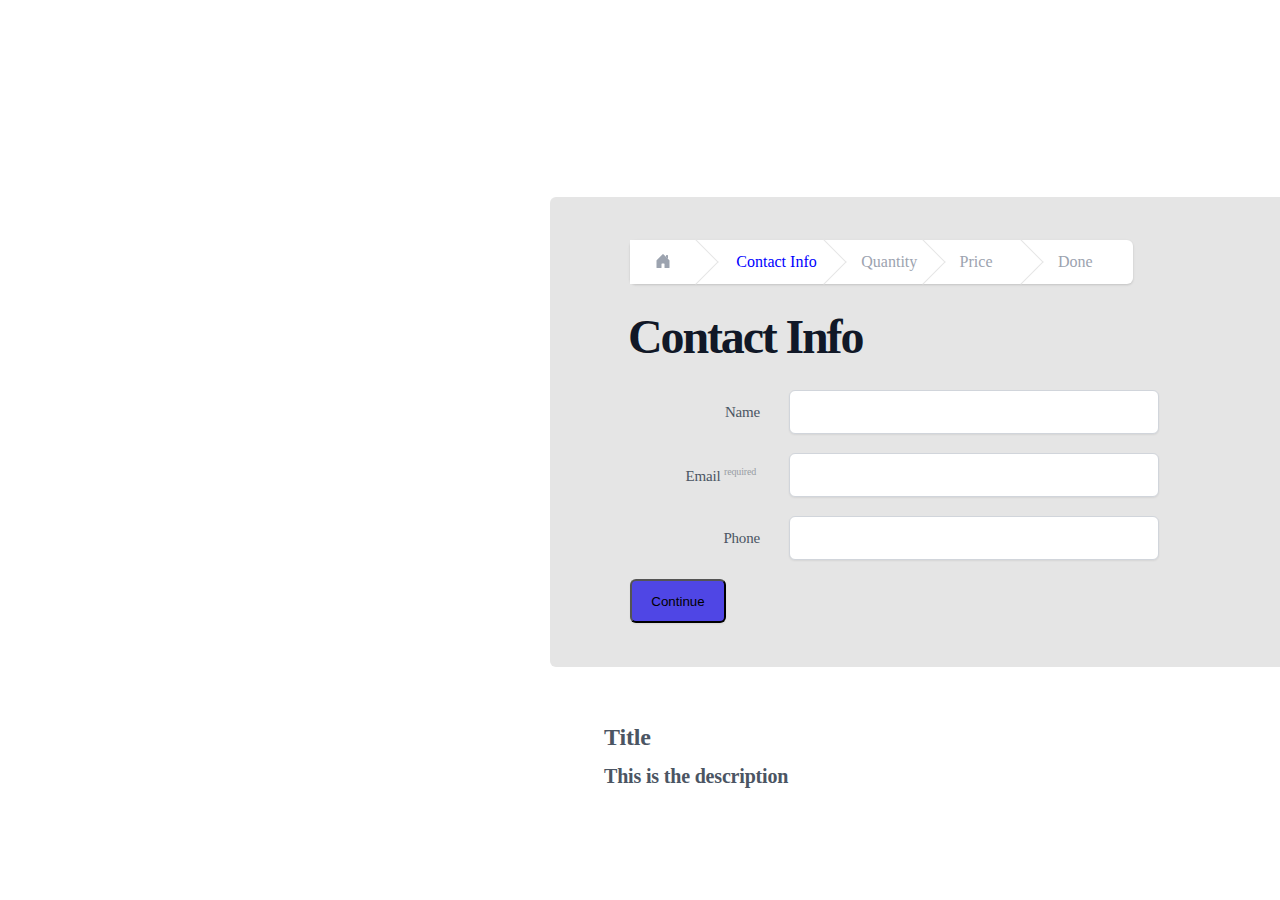
<file: index.html>
<!doctype html>
<html lang="en" xmlns="http://www.w3.org/1999/html">
<head>
    <!-- Required meta tags -->
    <meta charset="utf-8">
    <meta name="viewport" content="width=device-width, initial-scale=1, shrink-to-fit=no">

    <!-- Bootstrap CSS -->
    <link rel="stylesheet" href="styles.css">

    <title>Dev Test</title>
</head>
<from class="body">
    <div class="block"  >
        <div class="item">
            <a href="" class="form-item"><svg width="1em" height="1em" viewBox="0 0 16 16" class="bi bi-house-door-fill" fill="currentColor" xmlns="http://www.w3.org/2000/svg">
                <path d="M6.5 10.995V14.5a.5.5 0 0 1-.5.5H2a.5.5 0 0 1-.5-.5v-7a.5.5 0 0 1 .146-.354l6-6a.5.5 0 0 1 .708 0l6 6a.5.5 0 0 1 .146.354v7a.5.5 0 0 1-.5.5h-4a.5.5 0 0 1-.5-.5V11c0-.25-.25-.5-.5-.5H7c-.25 0-.5.25-.5.495z"/>
                <path fill-rule="evenodd" d="M13 2.5V6l-2-2V2.5a.5.5 0 0 1 .5-.5h1a.5.5 0 0 1 .5.5z"/>
            </svg></a>
        </div>
        <div class="arrow"></div>
        <div class="item2">
            <a id="active" href="" class="form-item2" style="white-space: nowrap">Contact Info</a>
        </div>
        <div class="arrow"></div>
        <div class="item">
            <a href="step2.html" class="form-item2">Quantity</a>
        </div>
        <div class="arrow"></div>
        <div class="item">
            <a href="Price.html" class="form-item2">Price</a>
        </div>
        <div class="arrow"></div>
        <div class="item">
            <a href="" class="form-item2">Done</a>
        </div>




    </div>
    <div class="text">Contact Info</div>

    <form method="POST" action="step2.html">

        <div class="messages"></div>

        <div class="controls">

            <form class="row">
                <div class="col-md-6">
                    <div >
                        <label for="name" class="name">Name</label>
                        <input type="text" class="input-name" id="name" name="name" value="" max="15" aria-describedby="name-format" required>
                    </div>
                    <div class="form-group">
                        <div class="email" style="white-space: nowrap">Email <sup class="req">required</sup></div>
                        <input  type="email" name="message_id" class="form-control" id="exampleInputEmail1" aria-describedby="emailHelp" required pattern="^[A-Za-z0-9._%+-]+@[A-Za-z0-9.-]+\.[A-Za-z]{2,}$">

                    </div>
                    <div class="form-group">
                        <label class="phone">Phone</label>
                        <input required type="number" name="phone" class="form-control" id="exampleInputphone">

                    </div>
                    <input type="submit" class="btn" value="Continue" >
                </div>
    </form>





      <p class="title" style="white-space: nowrap">
          Title<br>
          <sub id="swup" class="transition-fade">This is the description</sub>
      </p>

<!-- Optional JavaScript -->
<!-- jQuery first, then Popper.js, then Bootstrap JS -->
        <script src="swup.min.js"></script>
            <script src="swup.min.js"></script>
            <script>
                const swup = new Swup();
            </script>


</div>
</html>
</file>
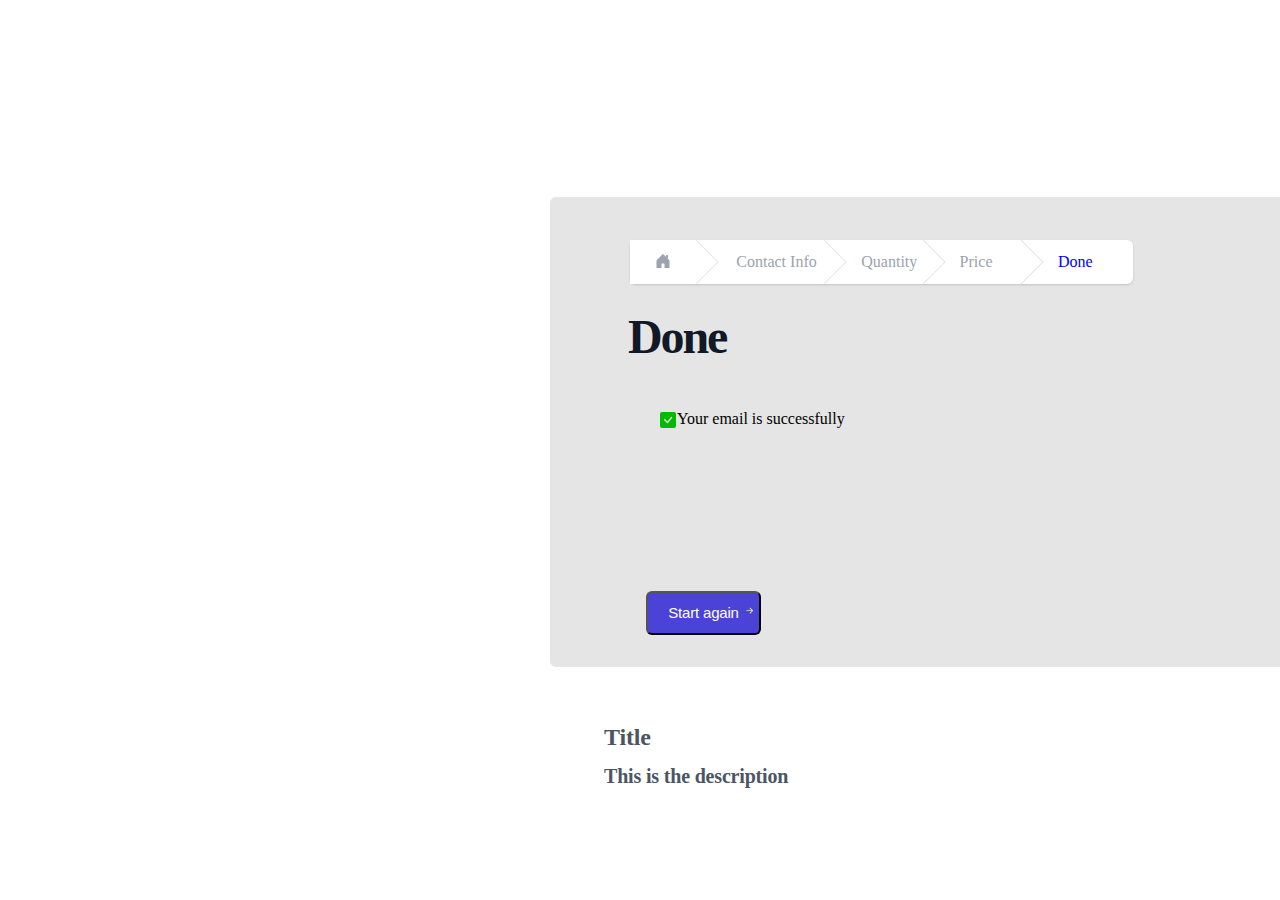
<file: Done.html>
<!doctype html>
<html lang="en">
<head>
    <!-- Required meta tags -->
    <meta charset="utf-8">
    <meta name="viewport" content="width=device-width, initial-scale=1, shrink-to-fit=no">

    <!-- Bootstrap CSS -->
    <link rel="stylesheet" href="styles.css">

    <title>Dev Test</title>
</head>
<body>
<div class="body">

    <div class="block">
        <div class="item">
            <a href="index.html" class="form-item"><svg width="1em" height="1em" viewBox="0 0 16 16" class="bi bi-house-door-fill" fill="currentColor" xmlns="http://www.w3.org/2000/svg">
                <path d="M6.5 10.995V14.5a.5.5 0 0 1-.5.5H2a.5.5 0 0 1-.5-.5v-7a.5.5 0 0 1 .146-.354l6-6a.5.5 0 0 1 .708 0l6 6a.5.5 0 0 1 .146.354v7a.5.5 0 0 1-.5.5h-4a.5.5 0 0 1-.5-.5V11c0-.25-.25-.5-.5-.5H7c-.25 0-.5.25-.5.495z"/>
                <path fill-rule="evenodd" d="M13 2.5V6l-2-2V2.5a.5.5 0 0 1 .5-.5h1a.5.5 0 0 1 .5.5z"/>
            </svg></a>
        </div>
        <div class="arrow"></div>
        <div class="item2">
            <a href="index.html" class="form-item2" style="white-space: nowrap">Contact Info</a>
        </div>
        <div class="arrow"></div>
        <div class="item">
            <a  href="step2.html" class="form-item2">Quantity</a>
        </div>
        <div class="arrow"></div>
        <div class="item">
            <a  href="Price.html" class="form-item2">Price</a>
        </div>
        <div class="arrow"></div>
        <div class="item">
            <a id="active" href="Done.html" class="form-item2">Done</a>
        </div>




    </div>
    <div class="text">Done</div>
    <div class="square-fill"><svg width="1em" height="1em" viewBox="0 0 16 16" class="bi bi-check-square-fill" fill="currentColor" xmlns="http://www.w3.org/2000/svg">
        <path fill-rule="evenodd" d="M2 0a2 2 0 0 0-2 2v12a2 2 0 0 0 2 2h12a2 2 0 0 0 2-2V2a2 2 0 0 0-2-2H2zm10.03 4.97a.75.75 0 0 0-1.08.022L7.477 9.417 5.384 7.323a.75.75 0 0 0-1.06 1.06L6.97 11.03a.75.75 0 0 0 1.079-.02l3.992-4.99a.75.75 0 0 0-.01-1.05z"/>
    </svg></div>
     <p class=" success">Your email is successfully</p>

    <form >

        <div class="messages"></div>

        <div class="controls">

            <form class="row">
                <div class="col-md-6">


                </div>
            </form>

            <button type="button" id="button" class="btn-new"><a href="index.html" class="text-btn" style="white-space: nowrap">Start again
                <a href="" class="arrow2"><svg width="1em" height="1em" viewBox="0 0 16 16" class="bi bi-arrow-right-short" fill="currentColor" xmlns="http://www.w3.org/2000/svg">
                <path fill-rule="evenodd" d="M8.146 4.646a.5.5 0 0 1 .708 0l3 3a.5.5 0 0 1 0 .708l-3 3a.5.5 0 0 1-.708-.708L10.793 8 8.146 5.354a.5.5 0 0 1 0-.708z"/>
                <path fill-rule="evenodd" d="M4 8a.5.5 0 0 1 .5-.5H11a.5.5 0 0 1 0 1H4.5A.5.5 0 0 1 4 8z"/>
            </svg></a></a></button>



        </div>

        <p class="title" style="white-space: nowrap">
            Title<br>
            <sub>This is the description</sub>
        </p>

        <!-- Optional JavaScript -->
        <!-- jQuery first, then Popper.js, then Bootstrap JS -->
        <script src="scripts.js"></script>

</body>
</html>
</file>
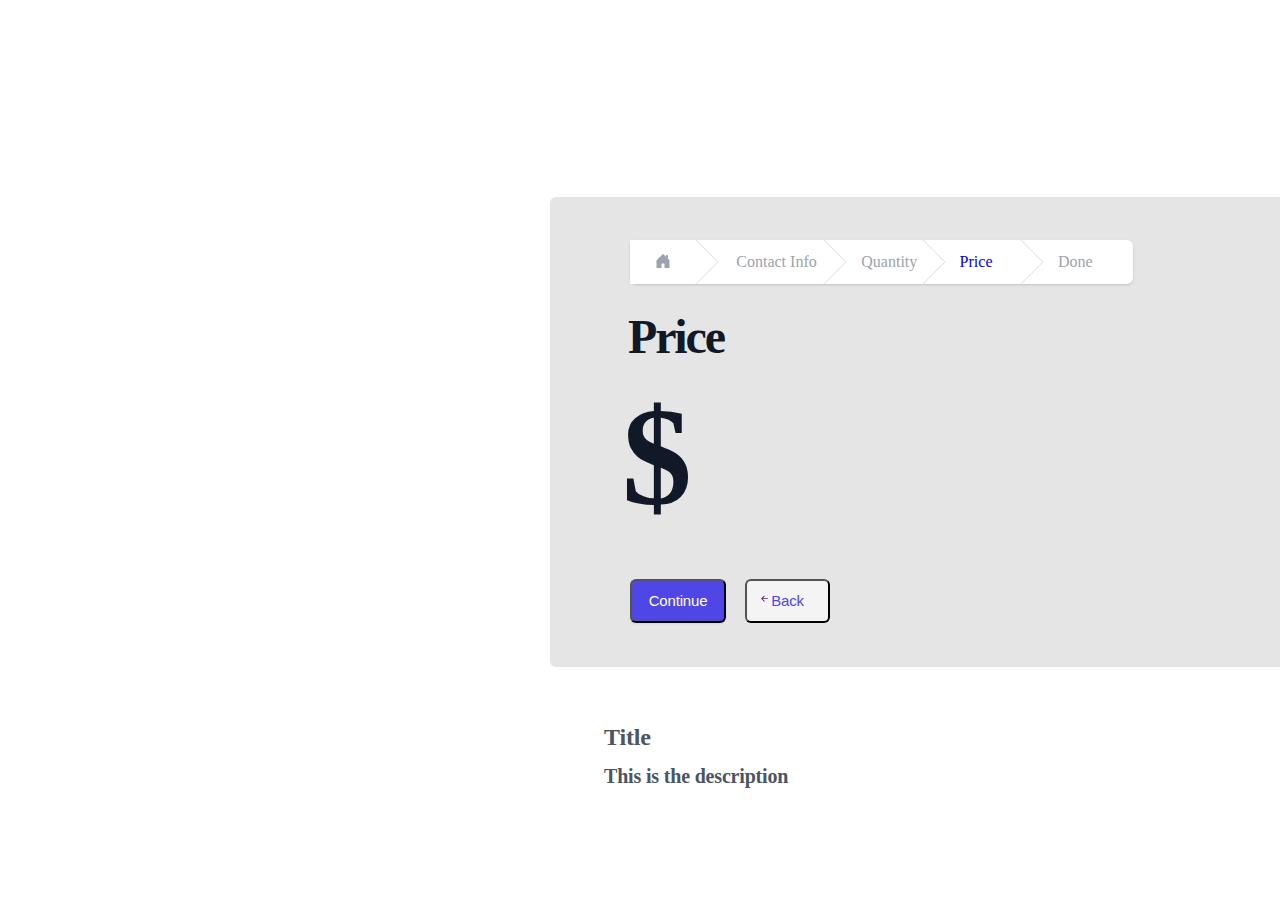
<file: Price.html>
<!doctype html>
<html lang="en">
<head>
    <!-- Required meta tags -->
    <meta charset="utf-8">
    <meta name="viewport" content="width=device-width, initial-scale=1, shrink-to-fit=no">

    <!-- Bootstrap CSS -->
    <link rel="stylesheet" href="styles.css">

    <title>Dev Test</title>
</head>
<body>
<div class="body">
    <main id="swup" class="transition-fade">
    <div class="block">
        <div class="item">
            <a href="index.html" class="form-item"><svg width="1em" height="1em" viewBox="0 0 16 16" class="bi bi-house-door-fill" fill="currentColor" xmlns="http://www.w3.org/2000/svg">
                <path d="M6.5 10.995V14.5a.5.5 0 0 1-.5.5H2a.5.5 0 0 1-.5-.5v-7a.5.5 0 0 1 .146-.354l6-6a.5.5 0 0 1 .708 0l6 6a.5.5 0 0 1 .146.354v7a.5.5 0 0 1-.5.5h-4a.5.5 0 0 1-.5-.5V11c0-.25-.25-.5-.5-.5H7c-.25 0-.5.25-.5.495z"/>
                <path fill-rule="evenodd" d="M13 2.5V6l-2-2V2.5a.5.5 0 0 1 .5-.5h1a.5.5 0 0 1 .5.5z"/>
            </svg></a>
        </div>
        <div class="arrow"></div>
        <div class="item2">
            <a href="index.html" class="form-item2" style="white-space: nowrap">Contact Info</a>
        </div>
        <div class="arrow"></div>
        <div class="item">
            <a  href="step2.html" class="form-item2">Quantity</a>
        </div>
        <div class="arrow"></div>
        <div class="item">
            <a id="active" href="Price.html" class="form-item2">Price</a>
        </div>
        <div class="arrow"></div>
        <div class="item">
            <a href="" class="form-item2">Done</a>
        </div>





    </div>
    <div class="text">Price</div>

    <div class="dollar">$</div><span id="result" class="result"></span>
    <script>
        document.getElementById("result").innerHTML=localStorage.getItem("textvalue");
    </script>

    <form>

        <div class="messages"></div>

        <div class="controls">

                <button type="button" id="button" class="btn"><a href="Done.html" class="text-btn">Continue</a></button>

            <button type="button" id="button-back" class="btn-back"><a href="" class="icon-arrow"><svg width="1em" height="1em" viewBox="0 0 16 16" class="bi bi-arrow-left-short" fill="currentColor" xmlns="http://www.w3.org/2000/svg">
                <path fill-rule="evenodd" d="M7.854 4.646a.5.5 0 0 1 0 .708L5.207 8l2.647 2.646a.5.5 0 0 1-.708.708l-3-3a.5.5 0 0 1 0-.708l3-3a.5.5 0 0 1 .708 0z"/>
                <path fill-rule="evenodd" d="M4.5 8a.5.5 0 0 1 .5-.5h6.5a.5.5 0 0 1 0 1H5a.5.5 0 0 1-.5-.5z"/>
            </svg></a><a href="step2.html" class="text-btn-back">Back</a></button>


        </div>

        <p class="title" style="white-space: nowrap">
            Title<br>
            <sub>This is the description</sub>
        </p>

        <!-- Optional JavaScript -->
        <!-- jQuery first, then Popper.js, then Bootstrap JS -->
        <script src="scripts.js"></script>


    </form>
</div>
</body>
</html>
</file>
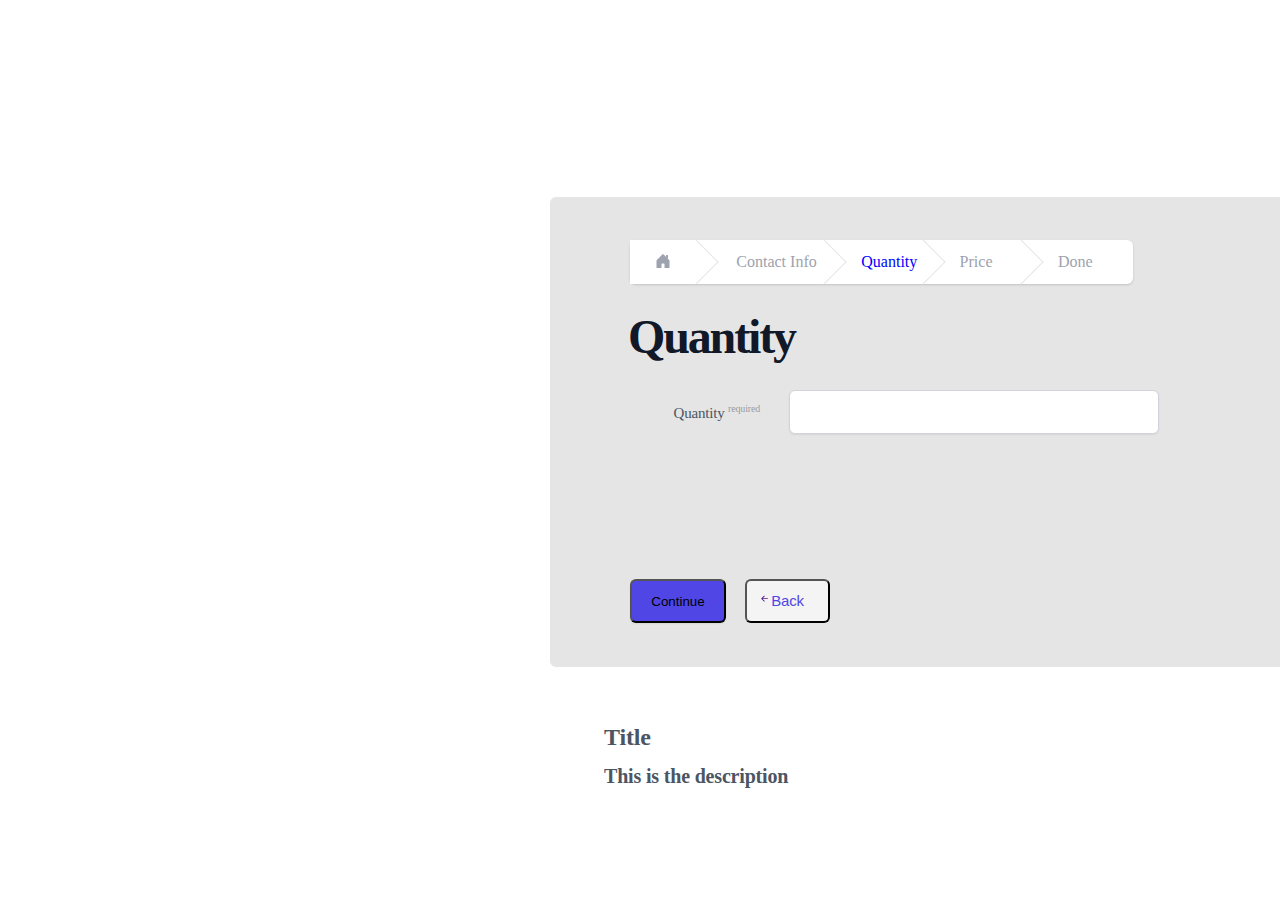
<file: step2.html>
<!doctype html>
<html lang="en">
<head>
    <!-- Required meta tags -->
    <meta charset="utf-8">
    <meta name="viewport" content="width=device-width, initial-scale=1, shrink-to-fit=no">

    <!-- Bootstrap CSS -->
    <link rel="stylesheet" href="styles.css">

    <title>Dev Test</title>
    <script>
        function passvalues()
        {
            var firstname=document.getElementById("txt").value;
            localStorage.setItem("textvalue",firstname);
            return false;
        }
    </script>
</head>
<body>
<div class="body">
    <main id="swup" class="transition-fade">
    <div class="block">
        <div class="item">
            <a href="index.html" class="form-item"><svg width="1em" height="1em" viewBox="0 0 16 16" class="bi bi-house-door-fill" fill="currentColor" xmlns="http://www.w3.org/2000/svg">
                <path d="M6.5 10.995V14.5a.5.5 0 0 1-.5.5H2a.5.5 0 0 1-.5-.5v-7a.5.5 0 0 1 .146-.354l6-6a.5.5 0 0 1 .708 0l6 6a.5.5 0 0 1 .146.354v7a.5.5 0 0 1-.5.5h-4a.5.5 0 0 1-.5-.5V11c0-.25-.25-.5-.5-.5H7c-.25 0-.5.25-.5.495z"/>
                <path fill-rule="evenodd" d="M13 2.5V6l-2-2V2.5a.5.5 0 0 1 .5-.5h1a.5.5 0 0 1 .5.5z"/>
            </svg></a>
        </div>
        <div class="arrow"></div>
        <div class="item2">
            <a href="index.html" class="form-item2" style="white-space: nowrap">Contact Info</a>
        </div>
        <div class="arrow"></div>
        <div class="item">
            <a id="active" href="" class="form-item2">Quantity</a>
        </div>
        <div class="arrow"></div>
        <div class="item">
            <a href="Price.html" class="form-item2">Price</a>
        </div>
        <div class="arrow"></div>
        <div class="item">
            <a href="" class="form-item2">Done</a>
        </div>





    </div>
    <div class="text">Quantity</div>

    <form method="post" action="Price.html">

        <div class="messages"></div>

        <div class="controls">

            <form action="Price.html">
                <input type="number" id="txt" class="input-name" required max="1000">
                <div class="quan" style="white-space: nowrap">Quantity <sup class="req">required</sup></div>
                <input type="submit" value="Continue" class="btn" onclick="passvalues();">
            </form>


            <button type="button" id="button-back" class="btn-back"><a href="" class="icon-arrow"><svg width="1em" height="1em" viewBox="0 0 16 16" class="bi bi-arrow-left-short" fill="currentColor" xmlns="http://www.w3.org/2000/svg">
                <path fill-rule="evenodd" d="M7.854 4.646a.5.5 0 0 1 0 .708L5.207 8l2.647 2.646a.5.5 0 0 1-.708.708l-3-3a.5.5 0 0 1 0-.708l3-3a.5.5 0 0 1 .708 0z"/>
                <path fill-rule="evenodd" d="M4.5 8a.5.5 0 0 1 .5-.5h6.5a.5.5 0 0 1 0 1H5a.5.5 0 0 1-.5-.5z"/>
            </svg></a><a href="index.html" class="text-btn-back">Back</a></button>


        </div>

        <p class="title" style="white-space: nowrap">
            Title<br>
            <sub>This is the description</sub>
        </p>

        <!-- Optional JavaScript -->
        <!-- jQuery first, then Popper.js, then Bootstrap JS -->
        <script src="scripts.js"></script>



    </form>
</div>
</body>
</html>
</file>
<file: styles.css>
.body{
    position: absolute;
    width: 770px;
    height: 470px;
    left: 550px;
    top: 197px;

    background: #E5E5E5;
    border-radius: 6px;
}

.item {
    float: left;
    width: 10%;
    height: 44px;
    position: relative;
    background: #ffffff;


}
.item2 {
    float: left;
    width: 80px;
    height: 44px;
    position: relative;
    background: #ffffff;


}

.arrow {
    width: 31px;
    height: 31px;
    border-top: 1px solid #E5E5E5;
    border-right: 1px solid #E5E5E5;
    transform: rotate(45deg);
    margin-right: 16px;

}


li {
    list-style-type: none;
    /* Убираем маркеры */
}
.block{
    display: flex;
    flex-direction: row;
    align-items: center;


    position: absolute;
    width: 503px;
    height: 44px;
    left: 80px;
    top: 43px;

    background: #ffffff;

    /* shadow */
    box-shadow: 0px 1px 3px rgba(0, 0, 0, 0.1), 0px 1px 2px rgba(0, 0, 0, 0.06);
    border-radius: 6px;
}
.form-item{
    position: absolute;
    left: 50%;
    top: 30%;

    color: #9CA3AF;}

.form-item2{

    position: absolute;
    left: 10%;
    top: 30%;
    text-align: left;
    color: #9CA3AF;

}

.text{
    position: absolute;
    width: 520px;
    height: 48px;
    left: 78px;
    top: 116px;

    font-style: normal;
    font-weight: 600;
    font-size: 48px;
    line-height: 100%;

    /* identical to box height, or 48px */
    display: flex;
    align-items: center;
    letter-spacing: -2.14px;

    /* Cool Gray / 900 */
    color: #111827;
}
#active { color: blue; }

.input-name{
    display: flex;
    flex-direction: row;
    justify-content: center;
    align-items: center;
    padding: 12px 16px;

    position: absolute;
    width: 370px;
    height: 44px;
    left: 239px;
    top: 193px;

    /* White */
    background: #FFFFFF;
    /* Cool Gray / 300 */
    border: 1px solid #D1D5DB;
    box-sizing: border-box;
    /* shadow-sm */
    box-shadow: 0px 1px 2px rgba(0, 0, 0, 0.07);
    border-radius: 6px;

}
.name{

    position: absolute;
    width: 42px;
    height: 20px;
    left: 168px;
    top: 205px;

    /* base / Regular */
    font-style: normal;
    font-weight: 500;
    font-size: 15px;
    line-height: 135%;

    /* or 20px */
    text-align: right;
    letter-spacing: -0.18px;

    color: #4B5563;
}
#exampleInputEmail1{
    /* Type=Ghost, Size=L, Icon Left=False, Icon Right=False */

    /* Auto Layout */
    display: flex;
    flex-direction: row;
    justify-content: center;
    align-items: center;
    padding: 12px 16px;

    position: absolute;
    width: 370px;
    height: 44px;
    left: 239px;
    top: 256px;

    /* White */
    background: #FFFFFF;
    /* Cool Gray / 300 */
    border: 1px solid #D1D5DB;
    box-sizing: border-box;
    /* shadow-sm */
    box-shadow: 0px 1px 2px rgba(0, 0, 0, 0.07);
    border-radius: 6px;

}
.email{
    /* Email required */

    position: absolute;
    width: 81px;
    height: 20px;
    left: 125px;
    top: 265px;

    /* base / Regular */
    font-style: normal;
    font-weight: 500;
    font-size: 15px;
    line-height: 135%;
    /* or 20px */
    text-align: right;
    letter-spacing: -0.18px;

    color: #4B5563;


}
.quan{
    /* Quantity required */

    position: absolute;
    width: 104px;
    height: 20px;
    left: 106px;
    top: 202px;

    /* base / Regular */
    font-family: Inter;
    font-style: normal;
    font-weight: 500;
    font-size: 15px;
    line-height: 135%;
    /* or 20px */
    text-align: right;
    letter-spacing: -0.18px;

    color: #4B5563;


}

.req{
    height: 20px;
    left: 120px;
    color: #989DA4FF;
    font-size: 10px;

}
a{
    text-decoration: none;
}


#exampleInputphone{
    /* Type=Ghost, Size=L, Icon Left=False, Icon Right=False */

    /* Auto Layout */
    display: flex;
    flex-direction: row;
    justify-content: center;
    align-items: center;
    padding: 12px 16px;

    position: absolute;
    width: 370px;
    height: 44px;
    left: 239px;
    top: 319px;

    /* White */
    background: #FFFFFF;
    /* Cool Gray / 300 */
    border: 1px solid #D1D5DB;
    box-sizing: border-box;
    /* shadow-sm */
    box-shadow: 0px 1px 2px rgba(0, 0, 0, 0.07);
    border-radius: 6px;


}
.phone{
    /* Phone */

    position: absolute;
    width: 45px;
    height: 20px;
    left: 165px;
    top: 331px;

    /* base / Regular */
    font-style: normal;
    font-weight: 500;
    font-size: 15px;
    line-height: 135%;
    /* or 20px */
    text-align: right;
    letter-spacing: -0.18px;

    color: #4B5563;


}
.btn{
    display: flex;
    flex-direction: row;
    justify-content: center;
    align-items: center;


    position: absolute;
    width: 96px;
    height: 44px;
    left: 80px;
    top: 382px;

    /* Indigo / 600 */
    background: #4F46E5;

    /* shadow-sm */
    box-shadow: 0px 1px 2px rgba(0, 0, 0, 0.07);
    border-radius: 6px;


}
.btn-new{
    position: absolute;
    width: 115px;
    height: 44px;
    left: 96px;
    top: 394px;

    background: #4B42D7FF;
    border-radius: 6px;
}

.text-btn{
    position: static;
    width: 64px;
    height: 20px;
    left: 16px;
    top: 12px;

    /* base / Regular */
    font-style: normal;
    font-weight: 500;
    font-size: 15px;
    line-height: 135%;

    /* or 20px */
    text-align: center;
    letter-spacing: -0.18px;

    /* White */
    color: #FFFFFF;


    /* Inside Auto Layout */
    flex: none;
    order: 0;
    flex-grow: 0;
    margin: 0px 8px;
}
.title{
    /* Title This is the description */

    position: absolute;
    width: 155px;
    height: 74px;
    left: 54px;
    top: 500px;

    /* base / Regular */
    font-style: normal;
    font-weight: 600;
    font-size: 24px;
    line-height: 135%;
    /* or 32px */
    letter-spacing: -0.18px;

    color: #4B5563;


}

.quantity{
    position: absolute;
    width: 104px;
    height: 20px;
    left: 70px;
    top: 205px;

    /* base / Regular */
    font-style: normal;
    font-weight: 500;
    font-size: 15px;
    line-height: 135%;

    /* or 20px */
    text-align: right;
    letter-spacing: -0.18px;

    color: #4B5563;


}

.newarrow{
    position: absolute;
    width: 770px;
    height: 470px;
    left: 127px;
    top: 197px;

    background: #E5E5E5;
    border-radius: 6px;
}

.btn-back{
    display: flex;
    flex-direction: row;
    justify-content: center;
    align-items: center;
    padding: 12px 16px;

    position: absolute;
    width: 85px;
    height: 44px;
    left: 195px;
    top: 382px;

    background: #F4F4F4;
    border-radius: 6px;
}
.text-btn-back{
    position: static;
    width: 53px;
    height: 20px;
    left: 16px;
    top: 12px;

    /* base / Regular */
    font-style: normal;
    font-weight: 500;
    font-size: 15px;
    line-height: 135%;

    /* or 20px */
    text-align: center;
    letter-spacing: -0.18px;

    /* Indigo / 600 */
    color: #4F46E5;


    /* Inside Auto Layout */
    flex: none;
    order: 0;
    flex-grow: 0;
    margin: 0px 8px;
}

.icon-arrow{
    position: absolute;
    left: 10%;
    top: 28%;
    width: 20px;
    height: 48px;

}
.arrow2{
    position: absolute;
    left: 83%;
    top: 28%;
    width: 20px;
    height: 48px;
    color: #E5E5E5;

}

.result{
    position: absolute;
    width: 770px;
    height: 470px;
    left: 150px;
    top: 190px;
    font-size: 140px;

    font-style: normal;
    font-weight: 600;
    line-height: 100%;

    /* or 144px */

    /* Cool Gray / 900 */
    color: #111827;

}

.dollar{
    position: absolute;
    width: 770px;
    height: 470px;
    left: 72px;
    top: 190px;
    font-size: 140px;

    font-style: normal;
    font-weight: 600;
    line-height: 100%;

    /* or 144px */

    /* Cool Gray / 900 */
    color: #111827;


}

.success{
    position: absolute;
    width: 770px;
    height: 470px;
    left: 127px;
    top: 197px;


}
.square-fill{
    position: absolute;
    width: 770px;
    height: 470px;
    left: 110px;
    top: 215px;
    color: #01BB01FF;
    border-radius: 10px;
}
.transition-fade{
    transition: .4s;
    opacity: 1;
}
html.is-animating .transition-fade{
    opacity: 0;
}
</file>
